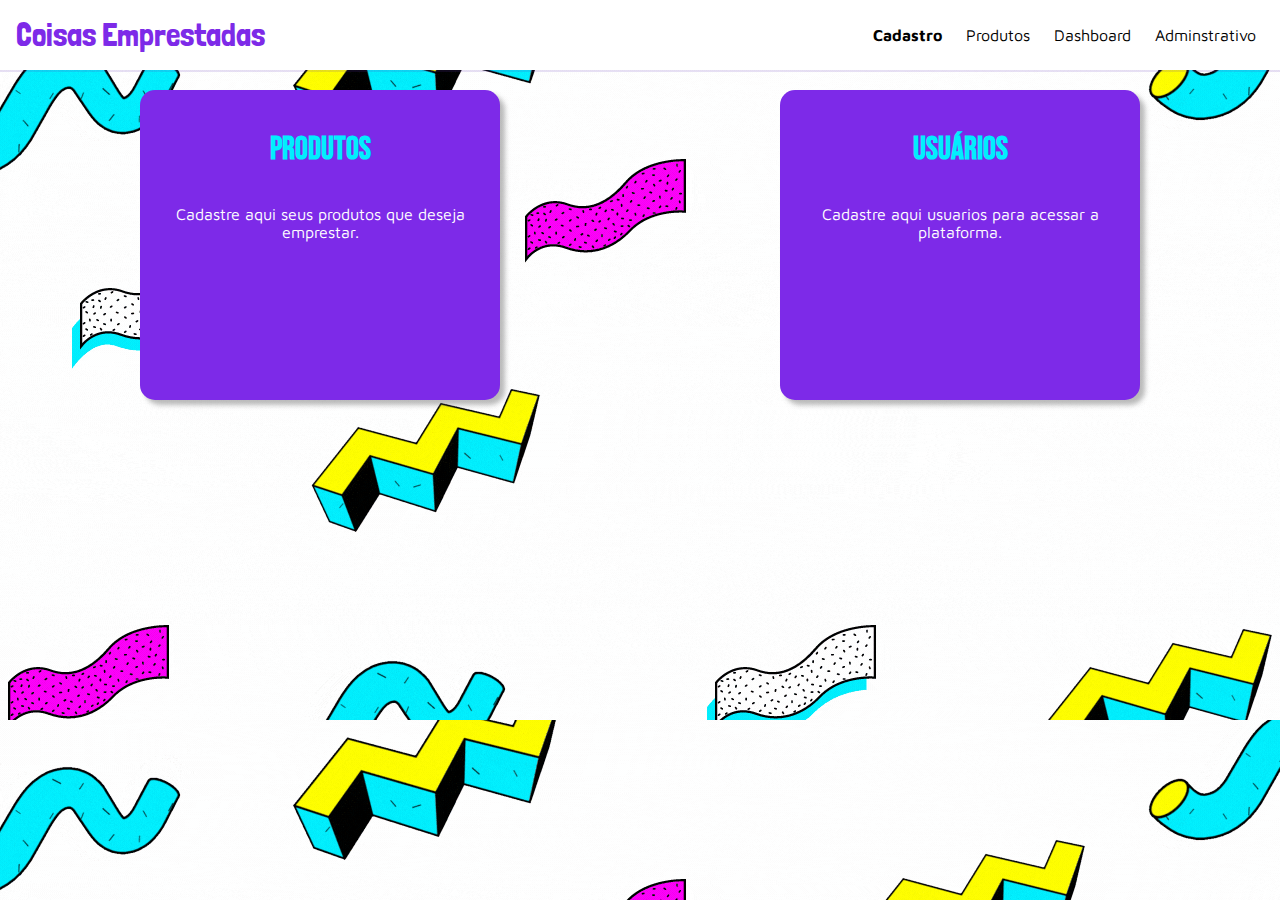
<file: components/cadastro.html>
<!DOCTYPE html>
<html lang="pt-br">
<head>
    <meta charset="UTF-8">
    <meta http-equiv="X-UA-Compatible" content="IE=edge">
    <meta name="viewport" content="width=device-width, initial-scale=1.0">
    <title>Coisas Emprestadas</title>
    <link rel="shortcut icon" href="favicon.ico" type="image/x-icon">
    <link rel="stylesheet" href="../style.css">
</head>
<body>
     <section class="containerbody">
         <!-- Cabeçalho -->
         <header id="header">
            <a id="logo" href="/index.html">Coisas Emprestadas</a>
            <nav id="nav">
                <!-- Menu Haburguer -->
                <button id="btn-mobile" aria-label="Abril Menu" aria-haspopup="true" aria-controls="menu">Menu
                    <span id="hamburguer" aria-expanded="false"></span>
                </button>
                <ul id="menu" role="menu">
                    <li><a href="/components/cadastro.html"><strong>Cadastro</strong></a></li>
                    <li><a href="/components/produtos.html">Produtos</a></li>
                    <li><a href="#">Dashboard</a></li>
                    <li><a href="#">Adminstrativo</a></li>
                </ul>
            </nav>
             </header>

            <section id="quadro">
                <a href="/components/cadastroProdutos.html">
                    <section  class="qdCadastro">
                        <h1>PRODUTOS</h1>
                        <div>
                            <p>Cadastre aqui seus produtos que deseja emprestar.</p>
                        </div>
                    </section>
                </a>
                <a href="/components/cadastroUsuario.html">
                    <section  class="qdCadastro">
                        <h1>USUÁRIOS</h1>
                        <div>
                            <p>Cadastre aqui usuarios para acessar a plataforma.</p>
                        </div>
                    </section>
                </a>
            </section>
     </section>

</body>
</html>
</file>
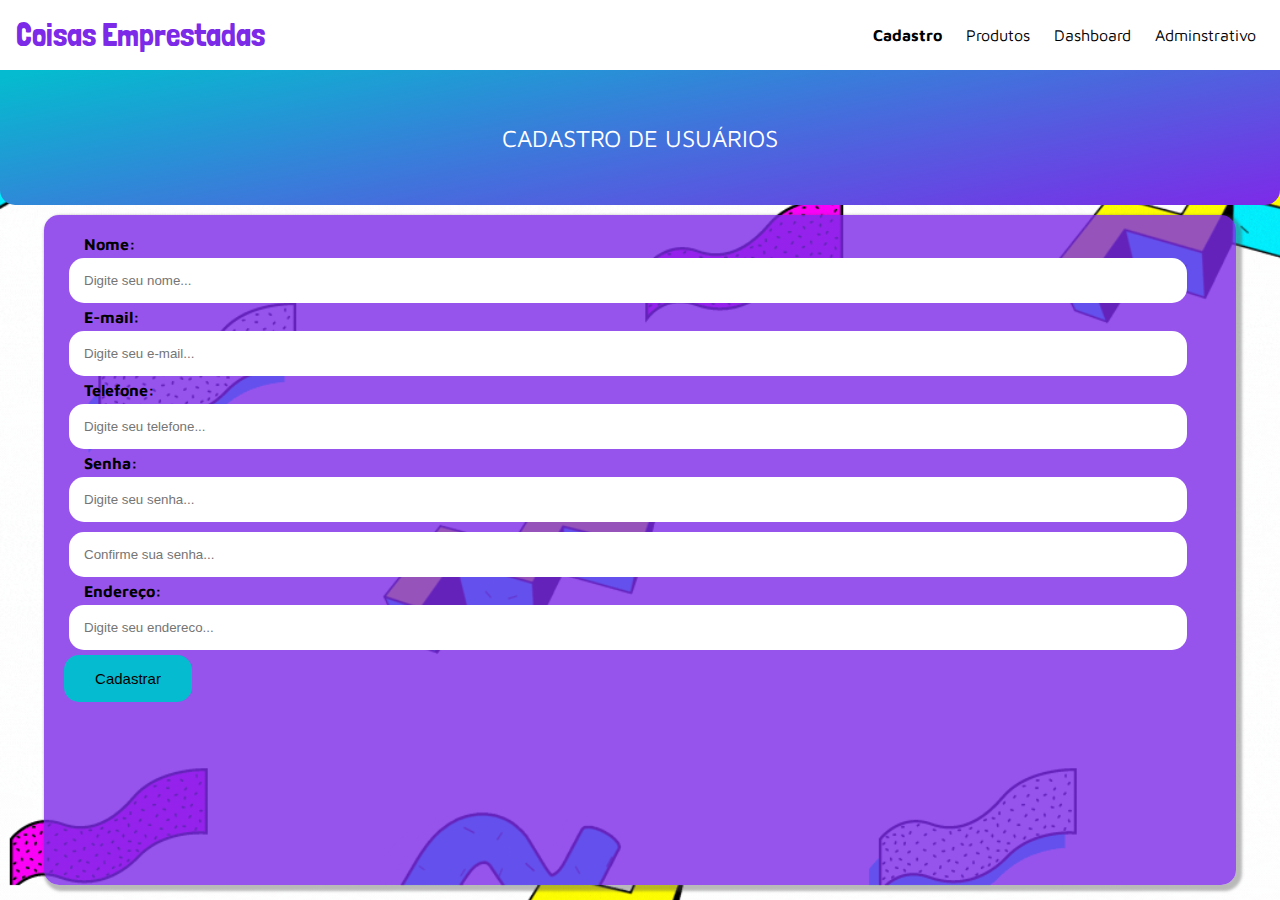
<file: components/cadastroUsuario.html>
<!DOCTYPE html>
<html lang="pt-br">
<head>
    <meta charset="UTF-8">
    <meta http-equiv="X-UA-Compatible" content="IE=edge">
    <meta name="viewport" content="width=device-width, initial-scale=1.0">
    <title>Coisas Emprestadas</title>
    <link rel="shortcut icon" href="favicon.ico" type="image/x-icon">
    <link rel="stylesheet" href="../style.css">
</head>
<body>
     <section class="containerbody">
         <!-- Cabeçalho -->
         <header id="header">
            <a id="logo" href="/index.html">Coisas Emprestadas</a>
            <nav id="nav">
                <!-- Menu Haburguer -->
                <button id="btn-mobile" aria-label="Abril Menu" aria-haspopup="true" aria-controls="menu">Menu
                    <span id="hamburguer" aria-expanded="false"></span>
                </button>
                <ul id="menu" role="menu">
                    <li><a href="/components/cadastro.html"><strong>Cadastro</strong></a></li>
                    <li><a href="/components/produtos.html">Produtos</a></li>
                    <li><a href="#">Dashboard</a></li>
                    <li><a href="#">Adminstrativo</a></li>
                </ul>
            </nav>
             </header>

            <p id="titulo-lista">CADASTRO DE USUÁRIOS</p>

            <section id="container" class="cadastro">
                <form action="#" method="post">
                    <label>Nome:</label>
                    <input class="campos" type="text" name="nome" placeholder="Digite seu nome...">
                    <label>E-mail:</label>
                    <input class="campos" type="email" name="email" placeholder="Digite seu e-mail...">
                    <label>Telefone:</label>
                    <input class="campos" type="text" name="telefone" placeholder="Digite seu telefone...">
                    <label>Senha:</label>
                    <input class="campos" type="password" name="senha" placeholder="Digite seu senha...">
            
                    <input class="campos" type="password" name="confirme_senha" placeholder="Confirme sua senha...">
                    <label>Endereço:</label>
                    <input class="campos" type="text" name="enderco" placeholder="Digite seu endereco...">
                    <div id="container-btn">
                        <input class="campos" type="submit" value="Cadastrar" id="btn-cadastro">
                    </div>
                </form> 
            </section>
     </section>

</body>
</html>
</file>
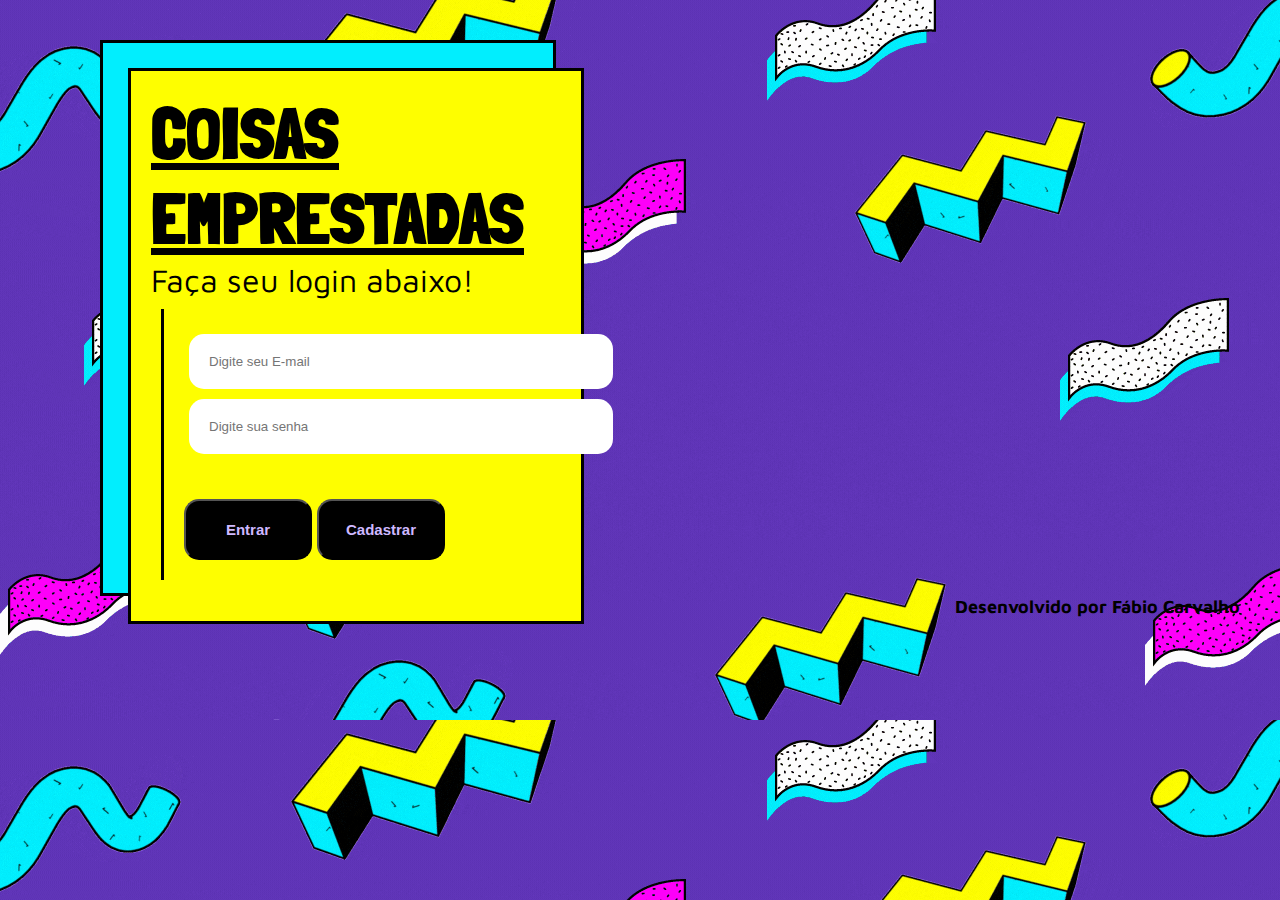
<file: components/login.html>
<!DOCTYPE html>
<html lang="pt-br">
<head>
    <meta charset="UTF-8">
    <meta http-equiv="X-UA-Compatible" content="IE=edge">
    <meta name="viewport" content="width=device-width, initial-scale=1.0">
    <title>Coisas Emprestadas</title>
    <link rel="shortcut icon" href="favicon.ico" type="image/x-icon">
    <link rel="stylesheet" href="login.css">
</head>
<body>
    <div id="boxlog">
        <div class="flip-2-hor-top-2" id="box1">
            <div class="flip-2-hor-top-2" id="box2">
                <div id="container">
                    <section id="containersection">
                        <h1>Coisas Emprestadas</h1>
                        <p id="click">Faça seu login abaixo! 
                            <main id="container-login">
                                <div>
                                    <input type="email" name="email" id="email" class="campos" placeholder="Digite seu E-mail">
                                    <input type="password" name="psword" id="psword" class="campos" placeholder="Digite sua senha">
                                </div>
                                <div id="container-btn">
                                    <input type="submit" value="Entrar" id="btn-entrar">
                                    <input type="submit" value="Cadastrar" id="btn-cadastro">
                                </div>
                            </main>
                        </p>
                    </section>
                </div>
            </div>
        </div>
    </div>
    <footer><strong>Desenvolvido por Fábio Carvalho</strong></footer>
    
</body>
</html>
</file>
<file: style.css>
@charset "UTF-8";

/* ------------------------ IMPORTANDO FONTES ------------------------ */

@import url('https://fonts.googleapis.com/css2?family=Bebas+Neue&family=Kaushan+Script&family=Maven+Pro&display=swap');
@import url('https://fonts.googleapis.com/css2?family=Anton&family=Londrina+Solid:wght@900&display=swap');

/* ------------------------ CONFIGS PADRÃO PALETA DE CORES E FONTES ------------------------ */

:root {
    --cor0: #fefe00;
    --cor1: #FFFFFF;
    --cor2: #d1d1d1;
    --cor3: #01eefe;
    --cor4: #cfb9ff;
    --cor5: #000000;
    --cor6: #6035b8;
    --cor7: #7d2ae8; /* COR CANVA */
    --cor8: #05bbcf; /* COR CANVA */
    --cor9: linear-gradient(349deg, rgba(125,42,232,1) 0%, rgba(5,187,207,1) 98%);

    --fonte-padrao: 'Maven Pro', sans-serif;
    --fonte-titulo: 'Bebas Neue', cursive;
    --fonte-logo: 'Kaushan Script', cursive;
    --fonte-destaque: 'Anton', sans-serif;
    --fonte-destaque2: 'Londrina Solid', cursive;
}


/* ------------------------ Config Gerais ------------------------ */

body {
    font-family: var(--fonte-padrao);
    /* background-image: url(../assets/img/bg6.gif); */
    background-image: url(../assets/img/bgbgbg.gif);
    background-size: cover;
}

body, ul {
    margin: 0px;
    padding: 0px;
}

.bgportifolio {
    background-color: var(--cor2);
}

a {
    color: var(--cor1);
    text-decoration: none;
    font-family: sans-serif;
}

a:hover {
    background-color: rgba(255, 255, 255, 0.05);
}


/* ------------------------ Cabeçalho Estrutura Básica ------------------------ */

#header {
    box-sizing: border-box;
    height: 70px;
    padding: 1rem;
    display: flex;
    align-items: center;
    justify-content: space-between;
    background: var(--cor1);

    box-shadow: 0px 2px 0px #6135b827;
}


#menu {
    display: flex;
    list-style: none;
    gap: .5rem; /* Aplica um espaçamento especifico/determinado entre os itens */
    
}

#menu a {
    display: block;
    padding: .5rem;
    font-family: var(--fonte-padrao);
    color: var(--cor5);

}

#logo {
    font-family: var(--fonte-destaque2);
    font-size: 2rem;
    color: var(--cor7);

}

/*------------------------ Esttrutura Mobile (hamburguer) ------------------------ */

#btn-mobile {
    display: none;
}


/*------------------------ LISTA DE EMPRESTIMOS ------------------------ */

#lista {
    display: flex;
    flex-wrap: wrap;
    flex-direction: row;
    justify-content: space-around;
    padding-top: -10px;
}

#listaEmprestimos {
    font-size: 30px;
    color: var(--cor5);
    margin: 50px;
    padding: 10px;
    box-shadow: 5px 5px 5px 5px rgba(0, 0, 0, 0.227);

    border-radius: 10px;
    height: 60vh;
    width: 90vw;
    
}

.item-lista {
    display: inline-block;
    justify-content: space-between;
    width: 20vw;
    height: 30vh;
    min-height: 120px;
    padding: 20px;
    margin: auto;
    background-color: var(--cor7);  
    margin: 20px;
    
    border-radius: 15px;
    box-shadow: 5px 5px 5px rgba(75, 75, 75, 0.385);
    font-family: var(--fonte-padrao);
    text-align: center;
    color: var(--cor1);
}

.item-lista:hover {
    background: var(--cor3);
    color: var(--cor5);
}


#titulo-lista {
    display: flex;
    justify-content: center;
    align-items: center;
    margin: auto;
    color: var(--cor1);
    font-size: 1.5rem;
    width: 100vw;
    height: 15vh;
    background: var(--cor9);
    border-radius: 0px 0px 15px 15px;
}



.titulo-produto-lista {
    font-size: 2rem;
    font-weight: bold;
    font-family: var(--fonte-titulo);
}


/* ------------------------ PÁGINA CADASTRO ------------------------ */


#container {
    display: flex;
    flex-direction: column;
    flex-wrap: wrap;
    width: 90vw;
    height: 70vh;
    padding: 20px;
    margin: auto;
    margin-top: 10px;
    border-radius: 15px;
    box-shadow: 3px 3px 3px 3px rgba(75, 75, 75, 0.385);
    
    
}

.titulo-pag, h1 {
    color: var(--cor3);
    margin: auto;
    padding: 20px;
    font-family: var(--fonte-titulo);
    font-size: 2rem;
}
label {
    color: var(--cor0);
    margin: auto;
    padding: 20px;
    font-family: var(--fonte-padrao);
    font-size: 1rem;
    font-weight: bold;
}


.campos {
    border: none;
    padding: 15px;
    border-radius: 15px;
    margin: 5px;
    width: 85vw;
}

#btn-cadastro {
    width: 10vw;
    margin: auto;
    color: var(--cor5);
    min-width: 100px;
    font-size: 15px;
    background: var(--cor8);
}

.produtos {
    display: flex;
    flex-direction: column;
    flex-wrap: wrap;
    width: 90vw;
    height: 45vh;
    padding: 20px;
    margin: auto;
    margin-top: 10px;
    background-color: #7c2ae8cd;
    border-radius: 15px;
    box-shadow: 3px 3px 3px 3px rgba(75, 75, 75, 0.385);
}

.qdCadastro {
    display: inline-block;
    justify-content: space-between;
    width: 25vw;
    height: 30vh;
    min-height: 120px;
    padding: 20px;
    margin: auto;
    background-color: var(--cor7);  
    margin: 20px;
    
    border-radius: 15px;
    box-shadow: 5px 5px 5px rgba(75, 75, 75, 0.385);
    font-family: var(--fonte-padrao);
    text-align: center;
    color: var(--cor1);
}

#quadro {
    display: flex;
    flex-wrap: wrap;
    flex-direction: row;
    justify-content: space-around;
    
}

label {
    color: var(--cor5);
}
.qdCadastro:hover {
    background-color: var(--cor3);
    color: var(--cor5);
}

section:hover > h1 {
    color: var(--cor5);
}

.cadastro {
    background-color: #7c2ae8cd;
}


/* ------------------------ FOOTER ------------------------ */




/* ------------------------ Media Q ------------------------ */

@media (max-width: 600px) {

    #menu {
        display: block;
        position: absolute;
        width: 100%;
        top: 70px;
        right: 0px;
        background-color: var(--cor0);
        transition: .6s; /* Part tempo animação */
        z-index: 1000; /* Garanti que ele fique por cima */        
        height: 0px;
        visibility: hidden;
        overflow-y: hidden;

    }

    /* Animação */

    #nav.active #menu {
        height: calc(100vh - 70px);
        visibility: visible;
        overflow-y: auto;
    }

    #menu a {
        padding: 1rem 0;
        margin: 0 1rem;
        border-bottom: 2px solid rgba(0,0,0, .05);
    }

    /* Estilizando Botão */

    #btn-mobile {
        display: flex;
        padding: .5rem 1rem;
        font-size: 1rem;
        border: none;
        background: none;
        cursor: pointer;
        gap: .5rem;
        color:var(--cor1);        
    }

    #hamburguer {
        border-top: 2px solidvar(--cor1);
        width: 20px;
    }

    /*Pseudo Elementos */

    #hamburguer::after,#hamburguer::before {
        content: '';
        display: block;
        width: 20px;
        height: 2px;
        background-color:var(--cor1); /* Usa o cor do #hambuerguer */
        margin-top: 5px;
        transition: .3s;
        position: relative;
        
    }

    #nav.active #hamburguer {
        border-top-color: transparent;

    }

    #nav.active #hamburguer::before {
        transform: rotate(135deg);

    }

    #nav.active #hamburguer::after {
        transform: rotate(-135deg);
        top: -7px;

    }


        /* --------------- PÁGINA INICIO / LISTA --------------- */


    #listaEmprestimos {

        height: 60vh;
        width: 75vw;
        
    }


    /* --------------- PÁGINA CADASTRO --------------- */

    .qdCadastro {
        width: 80vw;
        height: 30vh;
    }

    #quadro {
        flex-direction: column;
        margin: auto;
    }
    
    


}
</file>
<file: components/login.css>
/* ------------------------ IMPORTANDO FONTES ------------------------ */

@import url('https://fonts.googleapis.com/css2?family=Bebas+Neue&family=Kaushan+Script&family=Maven+Pro&display=swap');
@import url('https://fonts.googleapis.com/css2?family=Anton&family=Londrina+Solid:wght@900&display=swap');

/* ------------------------ CONFIGS PADRÃO PALETA DE CORES E FONTES ------------------------ */

:root {
    --cor0: #fefe00;
    --cor1: #FFFFFF;
    --cor2: #d1d1d1;
    --cor3: #01eefe;
    --cor4: #cfb9ff;
    --cor5: #000000;
    --cor6: #6035b8;

    --fonte-padrao: 'Maven Pro', sans-serif;
    --fonte-titulo: 'Bebas Neue', cursive;
    --fonte-logo: 'Kaushan Script', cursive;
    --fonte-destaque: 'Anton', sans-serif;
    --fonte-destaque2: 'Londrina Solid', cursive;
}

/* TELA LOGIN */

#boxlog {
    display: flex;

}

#box1 {
    width: 450px;
    height: 550px;
    border: 3px solid;
    background-color: var(--cor3);
}
#box2 {
    margin-top: 25px;
    margin-left: 25px;
    width: 450px;
    height: 550px;
    border: 3px solid;
    background-color: var(--cor0);
}

body {
    font-family: 'Maven Pro', sans-serif;
    background-image: url(../assets/img/bg6.gif);
}

body, ul {
    margin: 0px;
    padding: 40px;
    padding-left: 100px;
}

p {
    color: var(--cor5);
    margin: auto;
}


h1 {
    color: var(--cor5);
    font-family: var(--fonte-destaque2); 
    text-transform: uppercase;
    text-decoration: underline;
    margin: auto;
}

#container {
    display: flex;
    flex-direction: row;
    width: 80vw;
    height: 60vh;
    padding: 20px;
    margin: auto;

}


#container-login {
    padding: 10px;
    min-width: 250px;
    max-width: 450px;
    margin: auto;
}

#container-login > div {
    border-left: 3px solid black;
    padding: 20px;
}

#containersection {
    /* padding: 10px; */
    min-width: 250px;
    max-width: 450px;
    /* margin: auto; */
    z-index: 10;
}

#containersection > h1 {
    font-size: 4.5rem;
}
#containersection > p {
    font-size: 2rem;
}

input {
    padding: 20px;
    min-width: 30vw;
    border-radius: 15px;
    margin: 5px;
}

input:hover {
    background-color: #d3d3d3;
}

.campos {
    border: none;

}

#btn-entrar {
    width: 10vw;
    margin: auto;
    min-width: 100px;
    color: var(--cor4);
    font-size: 15px;
    font-weight: bolder;
    background-color: var(--cor5);
}

#btn-entrar:hover {
    color: var(--cor5);
    background-color: var(--cor3);
}


#btn-cadastro {
    width: 10vw;
    margin: auto;
    min-width: 100px;
    color: var(--cor4);
    font-size: 15px;
    font-weight: bolder;
    background-color: var(--cor5);
}

#container-btn {
    margin: auto;
}

#btn-cadastro:hover {
    color: var(--cor5);
    background-color: var(--cor3);
}

footer {
    display: flex;
    justify-content: end;
    color: var(--cor5);
    font-size: large;
}



@media (max-width: 600px) {
    
    body {
        background-color: #263238;
        margin: auto;
        margin-right: 90px;
    }

    body, ul {
        padding: 0px;
    
    }

    h1 {
        text-align: center;
        margin: 10px;
    }

    div {
        display: flex;
        align-items: flex-start;
    }

    #box1 {
        width: 350px;
        height: 550px;
        border: 3px solid;
        background-color: var(--cor3);
    }
    #box2 {
        width: 350px;
        margin-top: 25px;
        margin-left: 25px;

    }

    #container-login {
        margin: auto;
    }

    #container {
        background-color: transparent;
        box-shadow: none;
        padding: 0px;
    }

    #container > p {
        display: none;
    }

    #container > h1 {
        text-align: center;
        margin: auto;
    }

    input {
        padding: 0px;
        min-width: 200px;
        padding: 5px;
        border-radius: 15px;
    }

}
</file>
